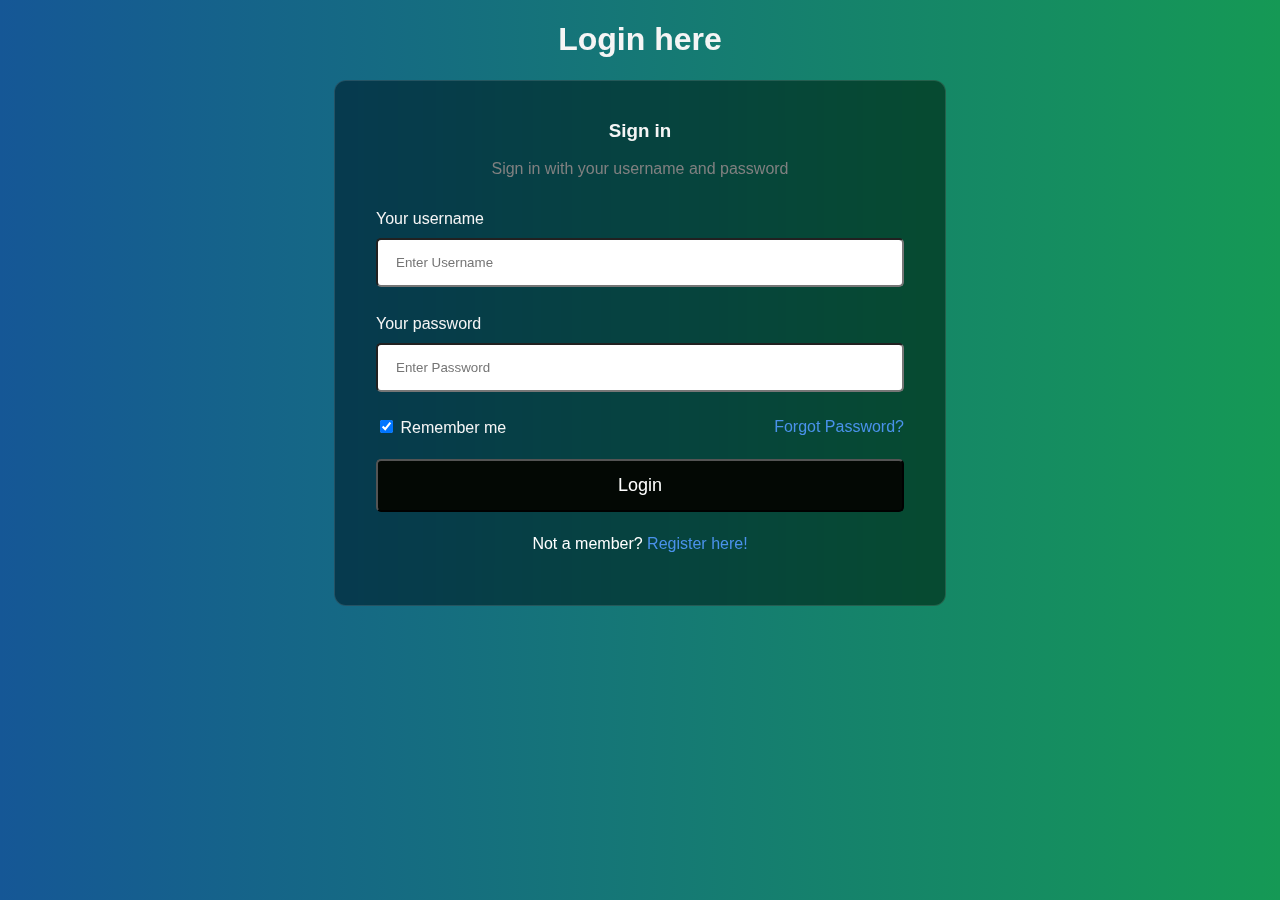
<file: E-commerce/login.html>
<!DOCTYPE html>
<html lang="en">
<head>
    <meta charset="UTF-8">
    <meta http-equiv="X-UA-Compatible" content="IE=edge">
    <link rel="stylesheet" href="login.css">
    <meta name="viewport" content="width=device-width, initial-scale=1.0">
    <title>Login page </title>
</head>
<body>
    <h1>Login here</h1>
    <form  name="f1" action = "login.php" onsubmit = "return validation()" method = "POST"> 
        <!-- Headings for the form -->
        <div class="headingsContainer">
            <h3>Sign in</h3>
            <p>Sign in with your username and password</p>
        </div>

        <!-- Main container for all inputs -->
        <div class="mainContainer">
            <!-- Username -->
            <label for="username">Your username</label>
            <input type="text" placeholder="Enter Username" name="username" required>

            <br><br>

            <!-- Password -->
            <label for="password">Your password</label>
            <input type="password" placeholder="Enter Password" name="password" required>

            <!-- sub container for the checkbox and forgot password link -->
            <div class="subcontainer">
                <label>
                  <input type="checkbox" checked="checked" name="remember"> Remember me
                </label>
                <p class="forgotpsd"> <a href="#">Forgot Password?</a></p>
            </div>


            <!-- Submit button -->
            <button type="submit">Login</button>

            <!-- Sign up link -->
            <p class="register">Not a member?  <a href="register.html">Register here!</a></p>

        </div>
        
        <script>  
            function validation()  
            {  
                var id=document.f1.username.value;  
                var ps=document.f1.password.value;  
                if(id.length=="" && ps.length=="") {  
                    alert("User Name and Password fields are empty");  
                    return false;  
                }  
                else  
                {  
                    if(id.length=="") {  
                        alert("User Name is empty");  
                        return false;  
                    }   
                    if (ps.length=="") {  
                    alert("Password field is empty");  
                    return false;  
                    }  
                }                             
            }  
        </script>  
    </form>
</body>
</html>
</file>
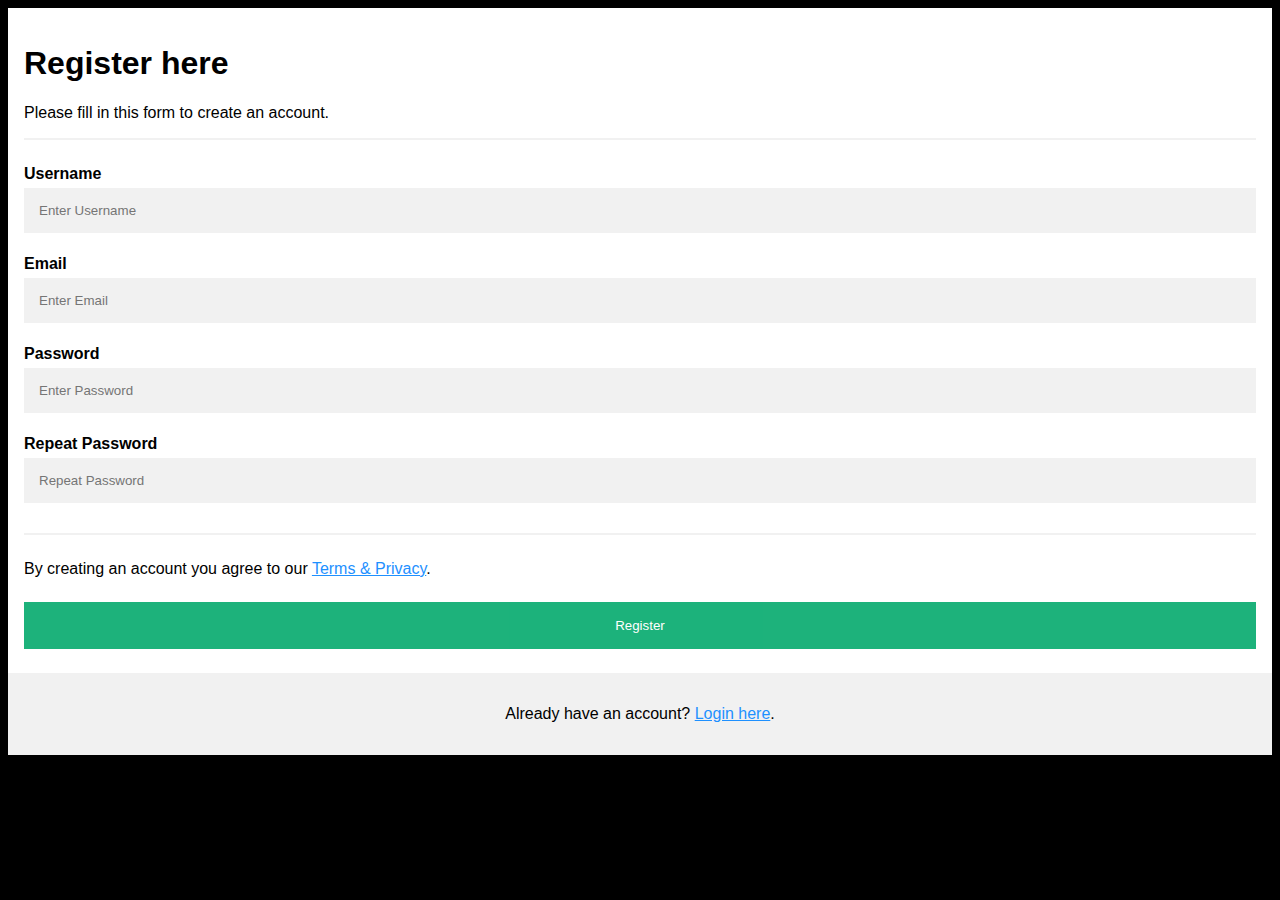
<file: E-commerce/register.html>
<!DOCTYPE html>
<html lang="en">
<head>
    <meta charset="UTF-8">
    <meta http-equiv="X-UA-Compatible" content="IE=edge">
    <link rel="stylesheet" href="register.css">
    <meta name="viewport" content="width=device-width, initial-scale=1.0">
    <title>Register page</title>
</head>
<body>

<form action="register.php" method="POST"> 
  <div class="container">
    <h1>Register here</h1>
    <p>Please fill in this form to create an account.</p>
    <hr>

    <label for="username"><b>Username</b></label>
    <input type="text" placeholder="Enter Username" name="username" id="username" required>

    <label for="email"><b>Email</b></label>
    <input type="text" placeholder="Enter Email" name="email" id="email" required>

    <label for="psw"><b>Password</b></label>
    <input type="password" placeholder="Enter Password" name="psw" id="psw" required>

    <label for="psw-repeat"><b>Repeat Password</b></label>
    <input type="password" placeholder="Repeat Password" name="psw-repeat" id="psw-repeat" required>
    <hr>

    <p>By creating an account you agree to our <a href="#">Terms & Privacy</a>.</p>
    <button type="submit" class="registerbtn">Register</button>
  </div>

  <div class="container signin">
    <p>Already have an account? <a href="login.html">Login here</a>.</p>
  </div>
</form>
</file>
<file: E-commerce/login.css>
body 
{
  font-family:sans-serif; 
  background: -webkit-linear-gradient(to right, #155799, #159957);  
  background: linear-gradient(to right, #155796, #159955); 
  color:whitesmoke;
}


h1{
    text-align: center;
}


form{
    width:35rem;
    margin: auto;
    color:whitesmoke;
    backdrop-filter: blur(16px) saturate(180%);
    -webkit-backdrop-filter: blur(16px) saturate(180%);
    background-color: rgba(11, 15, 13, 0.582);
    border-radius: 12px;
    border: 1px solid rgba(255, 255, 255, 0.125);
    padding: 20px 25px;
}

input[type=text], input[type=password]{
    width: 100%;
    margin: 10px 0;
    border-radius: 5px;
    padding: 15px 18px;
    box-sizing: border-box;
  }

button {
    background-color: #030804;
    color: white;
    padding: 14px 20px;
    border-radius: 5px;
    margin: 7px 0;
    width: 100%;
    font-size: 18px;
  }

button:hover {
    opacity: 0.6;
    cursor: pointer;
}

.headingsContainer{
    text-align: center;
}

.headingsContainer p{
    color: gray;
}
.mainContainer{
    padding: 16px;
}


.subcontainer{
    display: flex;
    flex-direction: row;
    align-items: center;
    justify-content: space-between;
}

.subcontainer a{
    font-size: 16px;
    margin-bottom: 12px;
}

span.forgotpsd a {
    float: right;
    color: whitesmoke;
    padding-top: 16px;
  }

.forgotpsd a{
    color: rgb(74, 146, 235);
  }
  
.forgotpsd a:link{
    text-decoration: none;
  }

  .register{
    color: white;
    text-align: center;
  }
  
  .register a{
    color: rgb(74, 146, 235);
  }
  
  .register a:link{
    text-decoration: none;
  }

  /* Media queries for the responsiveness of the page */
  @media screen and (max-width: 600px) {
    form{
      width: 25rem;
    }
  }
  
  @media screen and (max-width: 400px) {
    form{
      width: 20rem;
    }
  }
</file>
<file: E-commerce/register.css>
body {
    font-family: Arial, Helvetica, sans-serif;
    background-color: black;
  }
  
  * {
    box-sizing: border-box;
  }
  
  /* Add padding to containers */
  .container {
    padding: 16px;
    background-color: white;
  }
  
  /* Full-width input fields */
  input[type=text], input[type=password] {
    width: 100%;
    padding: 15px;
    margin: 5px 0 22px 0;
    display: inline-block;
    border: none;
    background: #f1f1f1;
  }
  
  input[type=text]:focus, input[type=password]:focus {
    background-color: #ddd;
    outline: none;
  }
  
  /* Overwrite default styles of hr */
  hr {
    border: 1px solid #f1f1f1;
    margin-bottom: 25px;
  }
  
  /* Set a style for the submit button */
  .registerbtn {
    background-color: #04AA6D;
    color: white;
    padding: 16px 20px;
    margin: 8px 0;
    border: none;
    cursor: pointer;
    width: 100%;
    opacity: 0.9;
  }
  
  .registerbtn:hover {
    opacity: 1;
  }
  
  /* Add a blue text color to links */
  a {
    color: dodgerblue;
  }
  
  /* Set a grey background color and center the text of the "sign in" section */
  .signin {
    background-color: #f1f1f1;
    text-align: center;
  }
</file>
